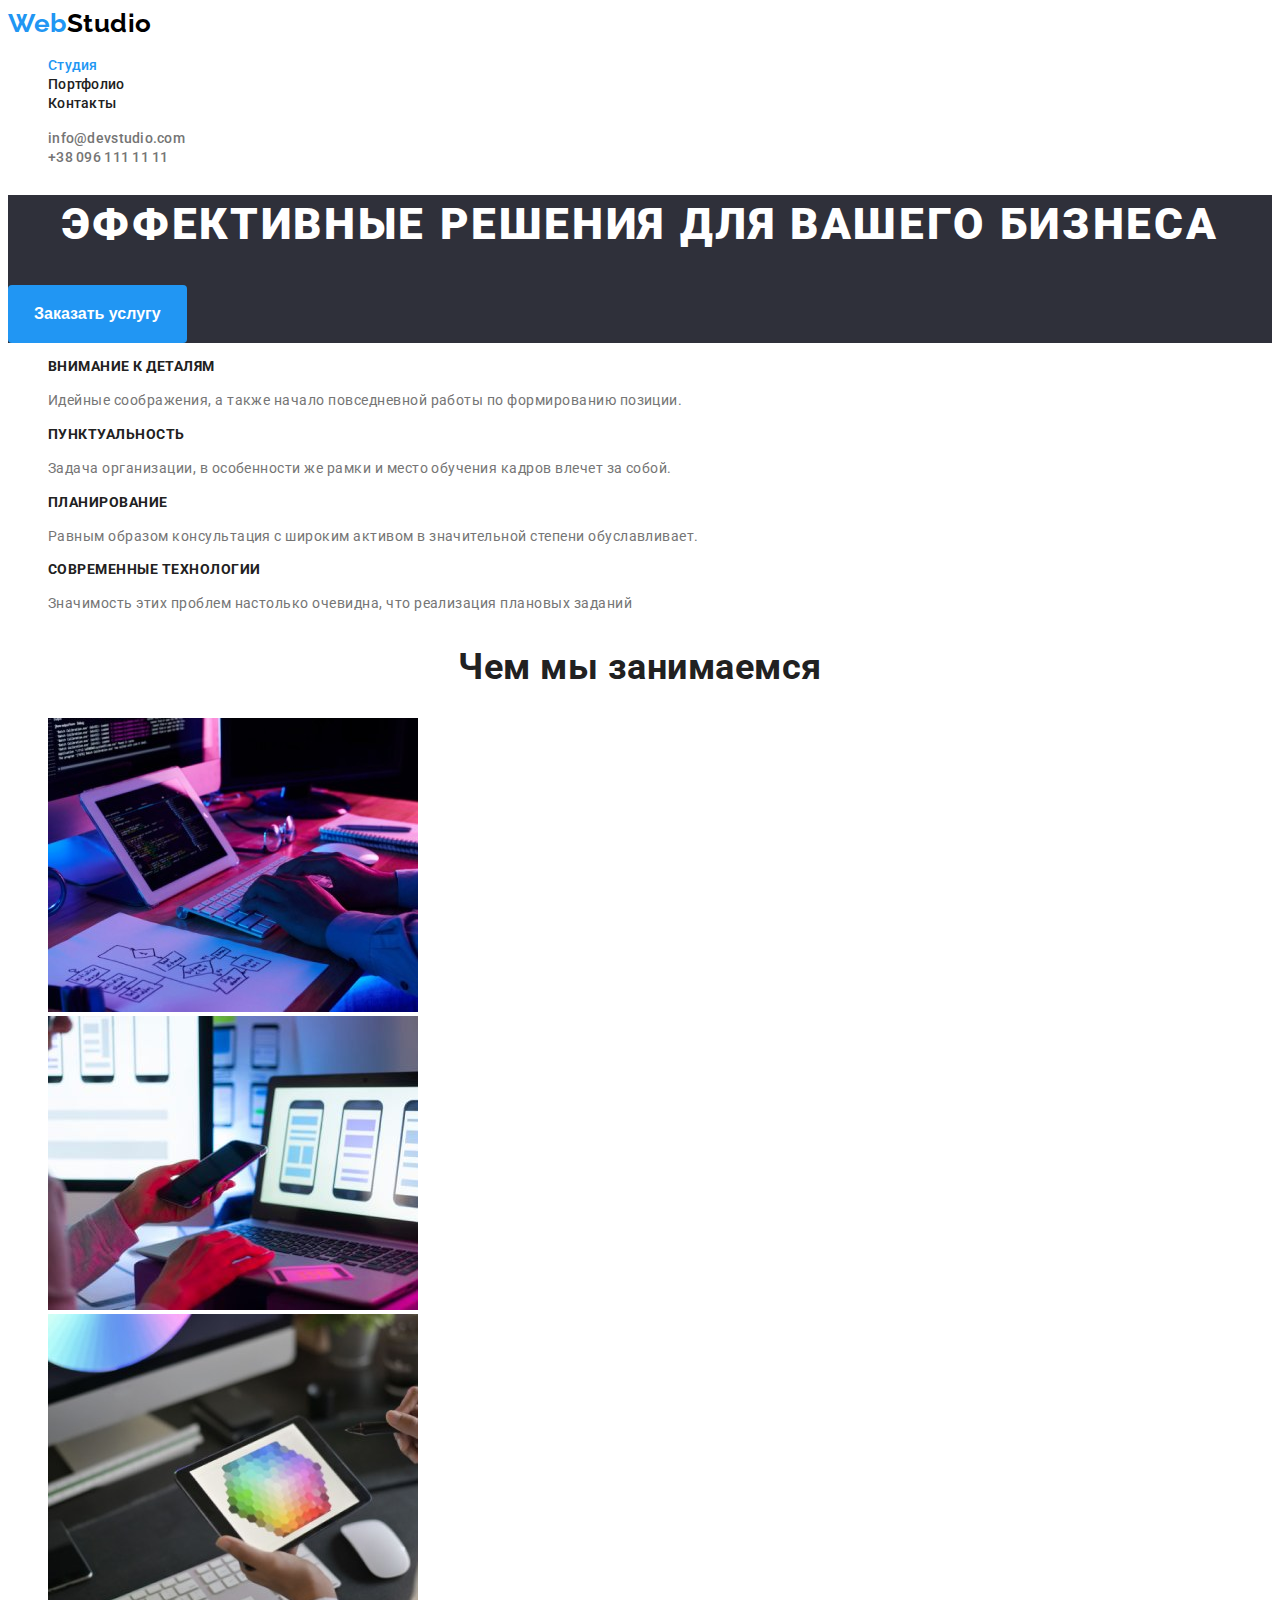
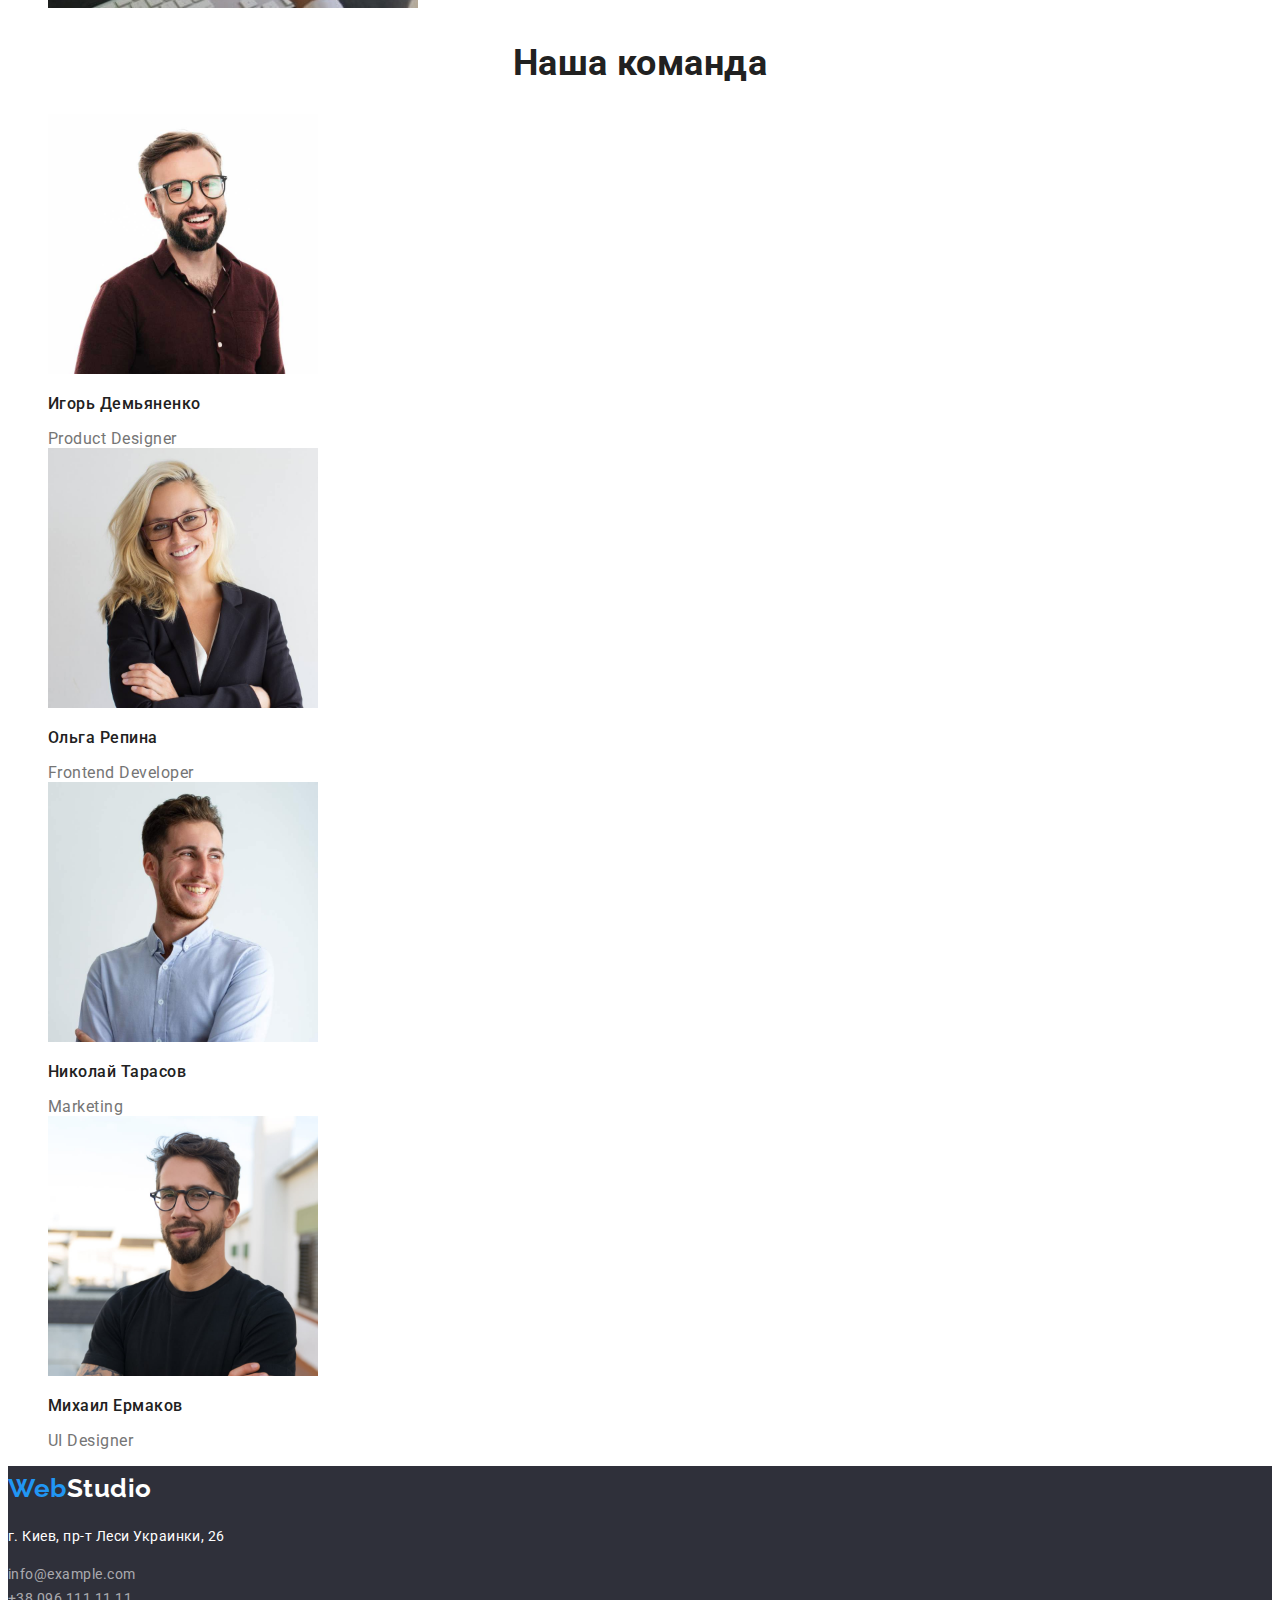
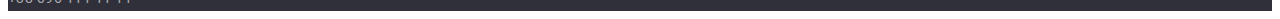
<file: index.html>
<!DOCTYPE html>
<html lang="ru">
  <head>
    <meta charset="UTF-8" />
    <meta http-equiv="X-UA-Compatible" content="IE=edge" />
    <meta name="viewport" content="width=device-width, initial-scale=1.0" />
    <title>goit-markup-hw-01</title>
    <link rel="preconnect" href="https://fonts.googleapis.com" />
    <link
      href="https://fonts.googleapis.com/css2?family=Raleway:wght@700&family=Roboto:wght@400;500;700;900&display=swap"
      rel="stylesheet"
    />
    <link rel="stylesheet" href="./css/styles.css" />
  </head>
  <body>
    <header>
      <nav>
        <a href="index.html" class="logo"><span>Web</span>Studio</a>
        <ul class="site-nav list">
          <li><a href="" class="link current">Студия</a></li>
          <li><a href="./portfolio.html" class="link">Портфолио</a></li>
          <li><a href="" class="link">Контакты</a></li>
        </ul>
      </nav>
      <ul class="auth-nav list">
        <li>
          <a href="mailto:info@devstudio.com" class="link"
            >info@devstudio.com</a
          >
        </li>
        <li><a href="tel:+380961111111" class="link">+38 096 111 11 11</a></li>
      </ul>
    </header>
    <main>
      <section class="hero">
        <h1 class="hero-title">Эффективные решения для вашего бизнеса</h1>
        <button type="button" class="button primary">Заказать услугу</button>
      </section>
      <section class="features">
        <h2 class="visually-hidden" hidden>Эффективные решения для бизнеса</h2>
        <ul class="features-list">
          <li>
            <h3 class="title">Внимание к деталям</h3>
            <p class="features-text">
              Идейные соображения, а также начало повседневной работы по
              формированию позиции.
            </p>
          </li>
          <li>
            <h3 class="title">Пунктуальность</h3>
            <p class="features-text">
              Задача организации, в особенности же рамки и место обучения кадров
              влечет за собой.
            </p>
          </li>
          <li>
            <h3 class="title">Планирование</h3>
            <p class="features-text">
              Равным образом консультация с широким активом в значительной
              степени обуславливает.
            </p>
          </li>
          <li>
            <h3 class="title">Современные технологии</h3>
            <p class="features-text">
              Значимость этих проблем настолько очевидна, что реализация
              плановых заданий
            </p>
          </li>
        </ul>
      </section>
      <section class="section">
        <h2 class="section-title">Чем мы занимаемся</h2>
        <ul class="list">
          <li>
            <img
              src="images/work1_keybord.jpg"
              alt="Человек пишет код за компьютером"
              width="370"
            />
          </li>
          <li>
            <img
              src="images/work2_laptop.jpg"
              alt="Девушка разрабатівает дизайн для смартфона"
              width="370"
            />
          </li>
          <li>
            <img
              src="images/work3_tablet.jpg"
              alt="Человек выбирает цвет на IPad"
              width="370"
            />
          </li>
        </ul>
      </section>
      <section class="section">
        <h2 class="section-title">Наша команда</h2>
        <ul class="team list">
          <li>
            <img src="images/Игорь.jpg" alt="Игорь Демьяненко" width="270" />
            <h3 class="team-member">Игорь Демьяненко</h3>
            <span>Product Designer</span>
          </li>
          <li>
            <img src="images/Ольга.jpg" alt="Ольга Репина" width="270" />
            <h3 class="team-member">Ольга Репина</h3>
            <span>Frontend Developer</span>
          </li>
          <li>
            <img src="images/Николай.jpg" alt="Николай Тарасов" width="270" />
            <h3 class="team-member">Николай Тарасов</h3>
            <span>Marketing</span>
          </li>
          <li>
            <img src="images/Михаил.jpg" alt="Михаил Ермаков" width="270" />
            <h3 class="team-member">Михаил Ермаков</h3>
            <span>UI Designer</span>
          </li>
        </ul>
      </section>
    </main>
    <footer class="footer">
      <a href="index.html" class="footer logo"><span>Web</span>Studio</a>
      <address>
        <p class="footer-address">г. Киев, пр-т Леси Украинки, 26</p>
        <a href="mailto:info@example.com" class="footer-contacts"
          >info@example.com</a
        ><br />
        <a href="tel:+380961111111" class="footer-contacts"
          >+38 096 111 11 11</a
        >
      </address>
    </footer>
  </body>
</html>
</file>
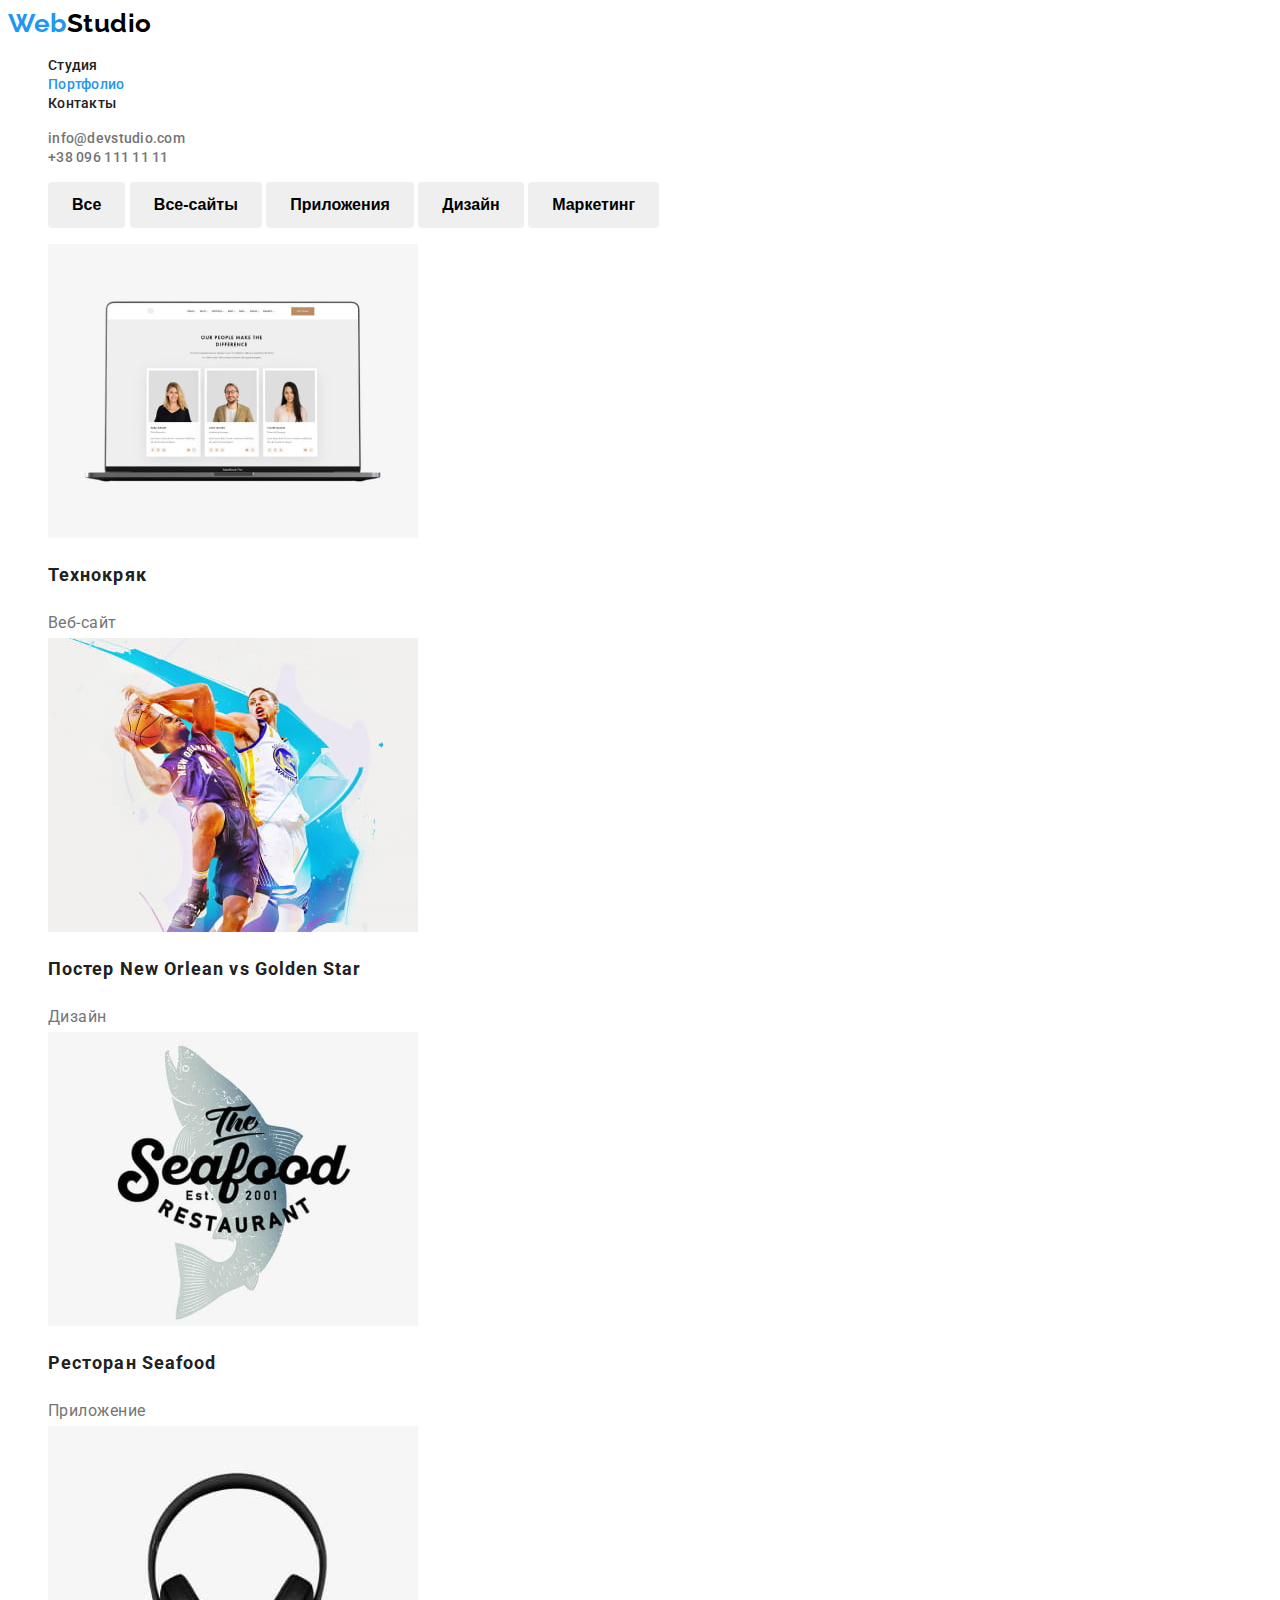
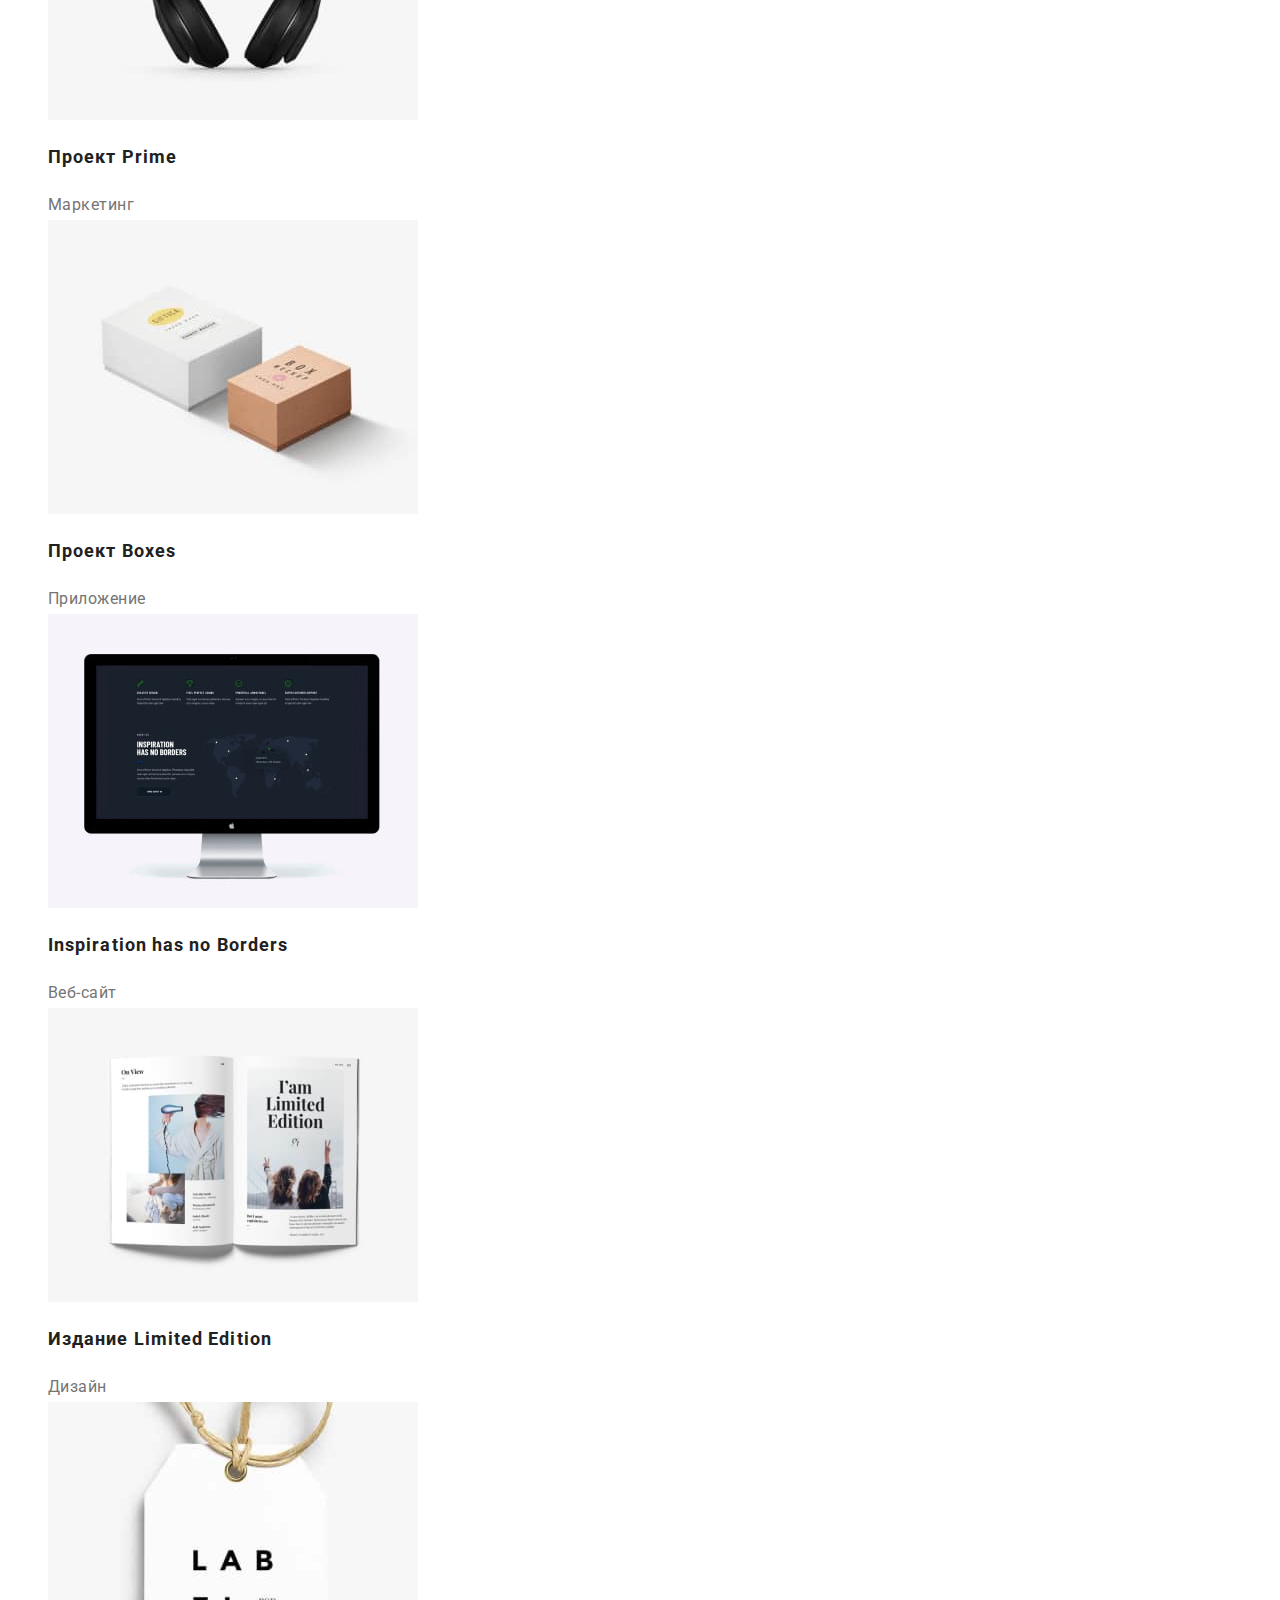
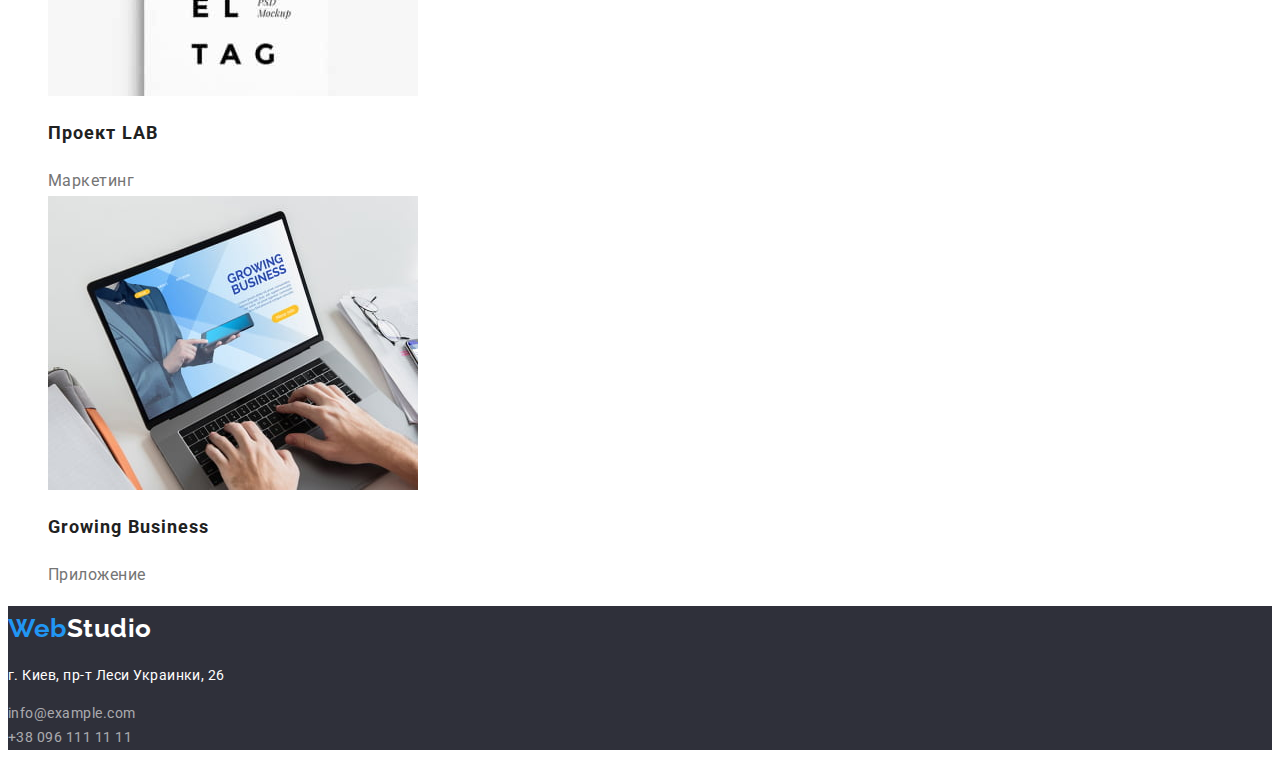
<file: portfolio.html>
<!DOCTYPE html>
<html lang="ru">
  <head>
    <meta charset="UTF-8" />
    <meta http-equiv="X-UA-Compatible" content="IE=edge" />
    <meta name="viewport" content="width=device-width, initial-scale=1.0" />
    <title>goit-markup-hw-02</title>
    <link rel="preconnect" href="https://fonts.googleapis.com" />
    <link
      href="https://fonts.googleapis.com/css2?family=Raleway:wght@700&family=Roboto:wght@400;500;700;900&display=swap"
      rel="stylesheet"
    />
    <link rel="stylesheet" href="./css/styles.css" />
  </head>
  <body>
    <header>
      <nav>
        <a href="index.html" class="logo"><span>Web</span>Studio</a>
        <ul class="site-nav list">
          <li><a href="./index.html" class="link">Студия</a></li>
          <li><a href="./portfolio.html" class="link current">Портфолио</a></li>
          <li><a href="" class="link">Контакты</a></li>
        </ul>
      </nav>
      <ul class="auth-nav list">
        <li>
          <a href="mailto:info@devstudio.com" class="link"
            >info@devstudio.com</a
          >
        </li>
        <li><a href="tel:+380961111111" class="link">+38 096 111 11 11</a></li>
      </ul>
    </header>
    <main>
      <section>
        <h1 hidden>Наши проекты</h1>
        <ul class="filter">
          <li>
            <button type="button" class="button btn-portfolio">Все</button>
          </li>
          <li>
            <button type="button" class="button btn-portfolio">
              Все-сайты
            </button>
          </li>
          <li>
            <button type="button" class="button btn-portfolio">
              Приложения
            </button>
          </li>
          <li>
            <button type="button" class="button btn-portfolio">Дизайн</button>
          </li>
          <li>
            <button type="button" class="button btn-portfolio">
              Маркетинг
            </button>
          </li>
        </ul>
        <ul class="project list">
          <li>
            <img
              src="./images/web-site-laptop.jpg"
              alt="Ноутбук, где открыт наш сайт"
              width="370"
            />
            <h2 class="project-title">Технокряк</h2>
            <span>Веб-сайт</span>
          </li>
          <li>
            <img
              src="./images/design.jpg"
              alt="Два баскетболиста"
              width="370"
            />
            <h2 class="project-title">Постер New Orlean vs Golden Star</h2>
            <span>Дизайн</span>
          </li>
          <li>
            <img
              src="./images/restaurant.jpg"
              alt="Логотип в виде рыбы"
              width="370"
            />
            <h2 class="project-title">Ресторан Seafood</h2>
            <span>Приложение</span>
          </li>
          <li>
            <img src="./images/marketing.jpg" alt="Наушники" width="370" />
            <h2 class="project-title">Проект Prime</h2>
            <span>Маркетинг</span>
          </li>
          <li>
            <img
              src="./images/app.jpg"
              alt="Белая и бежевая коробка"
              width="370"
            />
            <h2 class="project-title">Проект Boxes</h2>
            <span>Приложение</span>
          </li>
          <li>
            <img
              src="./images/web-site-desktop.jpg"
              alt="Экран компьютера Mac"
              width="370"
            />
            <h2 class="project-title">Inspiration has no Borders</h2>
            <span>Веб-сайт</span>
          </li>
          <li>
            <img src="./images/design-2.jpg" alt="Журнал" width="370" />
            <h2 class="project-title">Издание Limited Edition</h2>
            <span>Дизайн</span>
          </li>
          <li>
            <img src="./images/marketing-2.jpg" alt="Бирка" width="370" />
            <h2 class="project-title">Проект LAB</h2>
            <span>Маркетинг</span>
          </li>
          <li>
            <img
              src="./images/app-2.jpg"
              alt="Человек работает на ноутбуке"
              width="370"
            />
            <h2 class="project-title">Growing Business</h2>
            <span>Приложение</span>
          </li>
        </ul>
      </section>
    </main>
    <footer class="footer">
      <a href="index.html" class="footer logo"><span>Web</span>Studio</a>
      <address>
        <p class="footer-address">г. Киев, пр-т Леси Украинки, 26</p>
        <a href="mailto:info@example.com" class="footer-contacts"
          >info@example.com</a
        ><br />
        <a href="tel:+380961111111" class="footer-contacts"
          >+38 096 111 11 11</a
        >
      </address>
    </footer>
  </body>
</html>
</file>
<file: css/styles.css>
body {
  color: #757575;
  background-color: #ffffff;
  font-family: Roboto, sans-serif;
  font-size: 16px;
  letter-spacing: 0.03em;
}
:root {
  --hd-text-color: #212121;
  --main-text-color: #757575;
  --white-text-color: #ffffff;
  --logo-color: #000000;
  --footer-text-color: #ffffff99;
  --dark-bg-color: #2f303a;
  --light-bg-color: #f5f4fa;
  --accent-color: #2196f3;
}

/* 
цвет заголовков: #212121;
вторичный цвет текста: #757575;
герой-текст #FFFFFF
цвет логотипа #000000;
цвет подвала #ffffff99
акцент #2196F3 

основной цвет фона #FFFFFF
дополнительный цвет фона светлый #F5F4FA
дополнительный цвет фона темный #2F303A

*/
.logo {
  color: var(--logo-color);
  font-family: Raleway, sans-serif;
  letter-spacing: 0.02em;
  font-weight: 700;
  font-size: 26px;
  line-height: 1.19;
  text-decoration: none;
}
.logo span,
.footer.logo span {
  color: var(--accent-color);
}
.list li {
  list-style: none;
}
.site-nav .link {
  color: var(--hd-text-color);
  font-size: 14px;
  font-weight: 500;
  line-height: 1.14;
  letter-spacing: 0.02em;
  text-decoration: none;
}
.site-nav .link:hover,
.site-nav .link:focus {
  color: var(--accent-color);
}
.site-nav .link.current {
  color: var(--accent-color);
}
.auth-nav .link {
  color: var(--main-text-color);
  font-size: 14px;
  font-weight: 500;
  line-height: 1.14;
  letter-spacing: 0.02em;
  text-decoration: none;
}
.auth-nav .link:hover {
  color: var(--accent-color);
}
/* hero */
.hero {
  background-color: var(--dark-bg-color);
}
.hero-title {
  color: var(--white-text-color);
  font-weight: 900;
  font-size: 44px;
  line-height: 1.36;
  letter-spacing: 0.06em;
  text-align: center;
  text-transform: uppercase;
}
/* section */
.section-title {
  color: var(--hd-text-color);
  font-weight: 700;
  font-size: 36px;
  line-height: 1.17;
  text-align: center;
}
/* features */
.features .title {
  color: var(--hd-text-color);
  font-weight: 700;
  font-size: 14px;
  line-height: 1.14;
  text-transform: uppercase;
}
.features-list {
  list-style: none;
}
.features-text {
  font-size: 14px;
  line-height: 1.71;
}
/* About team */
.team-member {
  color: var(--hd-text-color);
  font-weight: 500;
  font-size: 16px;
  line-height: 1.19;
}
.team span {
  font-size: 16px;
  line-height: 1.19;
}
/* footer */
.footer {
  background-color: var(--dark-bg-color);
  color: var(--white-text-color);
  font-size: 14px;
  line-height: 1.71;
}
.footer.logo {
  color: var(--white-text-color);
  font-size: 26px;
}
.footer p {
  font-style: normal;
}
.footer-contacts {
  color: var(--footer-text-color);
  font-style: normal;
  text-decoration: none;
}
.footer-address:hover,
.footer-address:focus,
.footer-contacts:hover,
.footer-contacts:focus {
  color: var(--accent-color);
}
/* Button */
.button {
  font-weight: 700;
  font-size: 16px;
  line-height: 1.88;
  padding: 12px 24px;
  display: inline-block;
  border-color: transparent;
  border-radius: 4px;
  cursor: pointer;
}
.button.primary {
  color: var(--white-text-color);
  background-color: var(--accent-color);
}
/* modifying filter */
.filter li {
  list-style: none;
  display: inline-block;
}
.btn-portfolio {
  padding: 6px 22px;
}
.button.btn-portfolio:hover,
.button.btn-portfolio:focus {
  color: var(--white-text-color);
  background-color: var(--accent-color);
}
/* section about projects */
.project-title {
  color: var(--hd-text-color);
  font-weight: 700;
  font-size: 18px;
  line-height: 2;
  letter-spacing: 0.06em;
}
.project span {
  line-height: 1.88;
  font-size: 16px;
}
</file>
